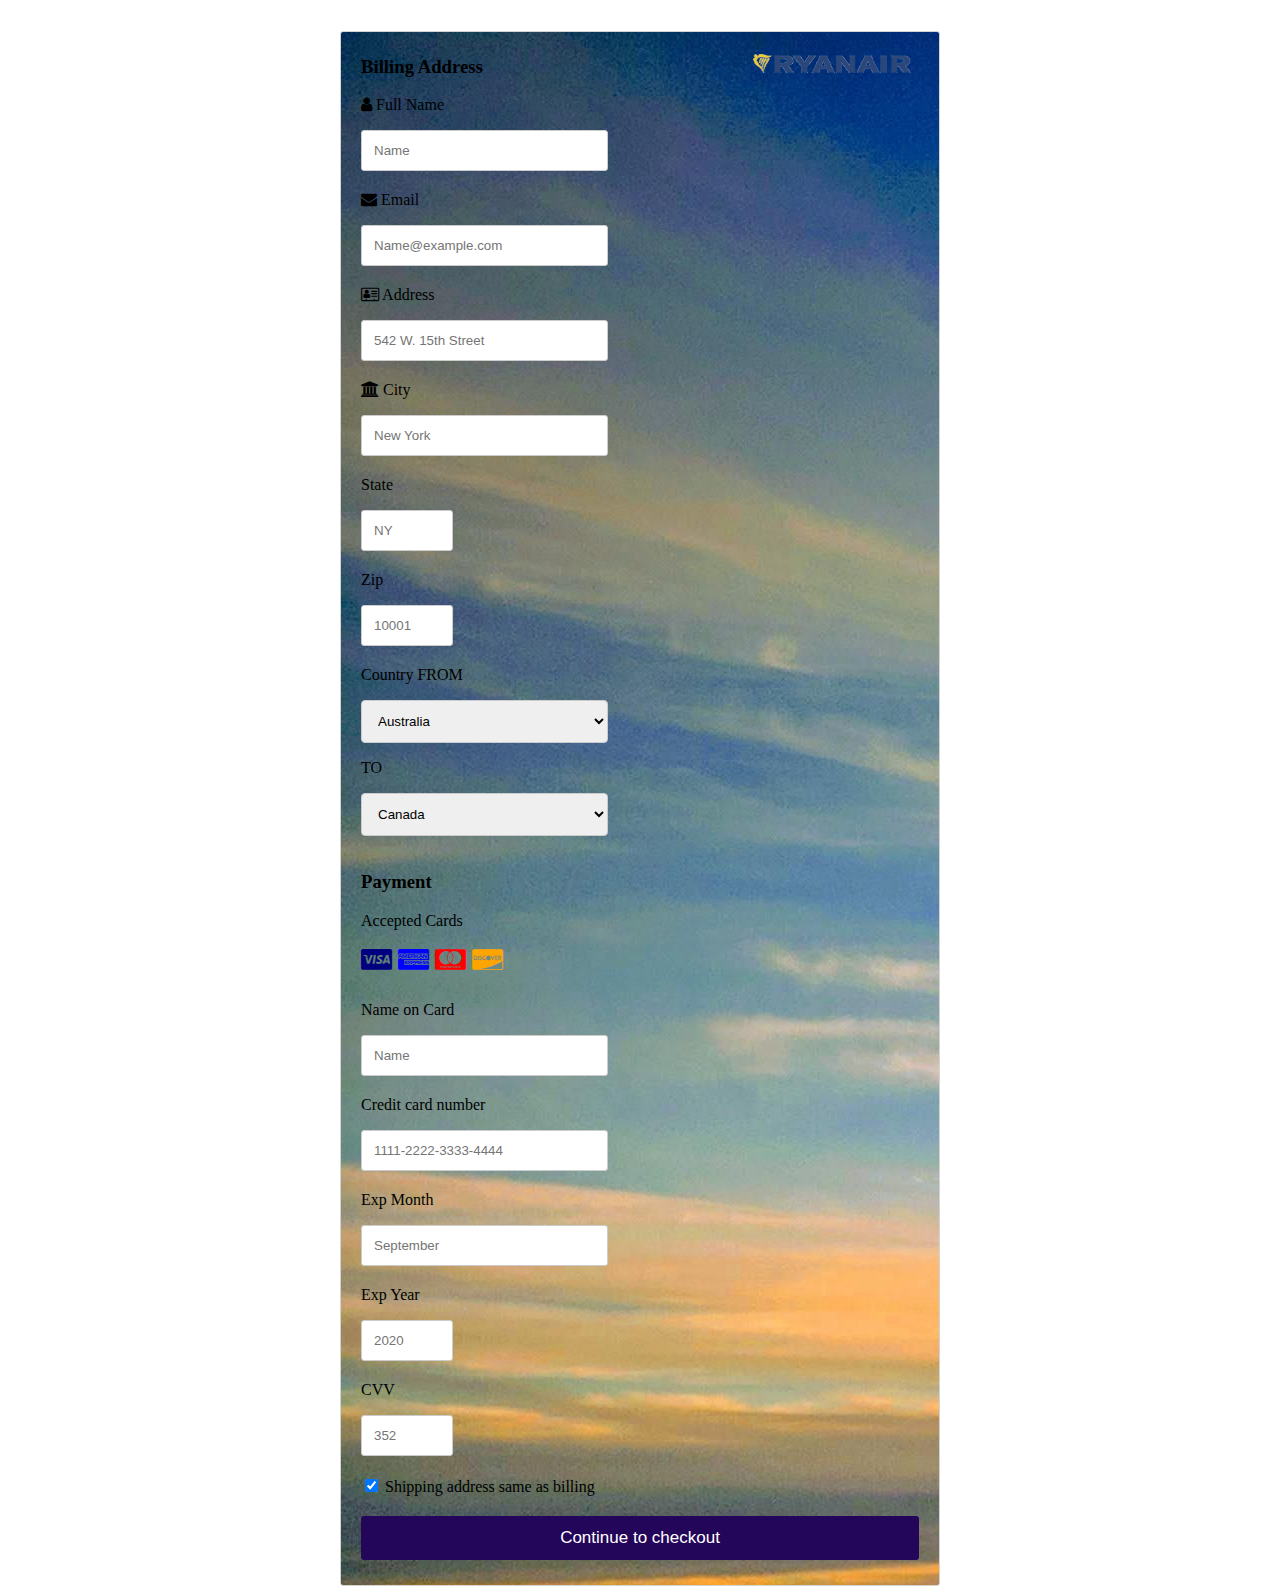
<file: atel2.html>
<!DOCTYPE html>
<html lang="en">
<head>
    <meta charset="UTF-8">
    <meta name="viewport" content="width=device-width, initial-scale=1.0">
    <meta http-equiv="X-UA-Compatible" content="ie=edge">

    <link rel="stylesheet" href="https://cdnjs.cloudflare.com/ajax/libs/font-awesome/4.7.0/css/font-awesome.min.css">
    <link rel="stylesheet" href="style2.css">
    <title>Formulaire</title>
</head>
<body>
        <div class="row" style="margin: auto; display: block;">
          <img  class="logo" src="images 2/585e9d32cb11b227491c34f8.png" alt="" width="25%">
          
            <div class="col-75">
              <div class="container">
                <form action="/action_page.php">
                  <div class="row">
                    <div  class="col-50">
                      <h3>Billing Address</h3>
                      <label for="fname"><i class="fa fa-user"></i> Full Name</label>
                      <input type="text" id="fname" name="firstname" placeholder="Name">
                      <label for="email"><i class="fa fa-envelope"></i> Email</label>
                      <input type="text" id="email" name="email" placeholder="Name@example.com">
                      <label for="adr"><i class="fa fa-address-card-o"></i> Address</label>
                      <input type="text" id="adr" name="address" placeholder="542 W. 15th Street">
                      <label for="city"><i class="fa fa-institution"></i> City</label>
                      <input type="text" id="city" name="city" placeholder="New York">
          
                      <div class="row">
                        <div class="col-50">
                          <label for="state">State</label>
                          <input type="text" id="state" name="state" placeholder="NY">
                        </div>
                        <div class="col-50">
                          <label for="zip">Zip</label>
                          <input type="text" id="zip" name="zip" placeholder="10001">
                        </div>
                      </div>
                  
                   <div>
                    <label for="country">Country FROM</label>
               <select id="country" name="country">
                    <option value="Australia">Australia</option>
                    <option value="canada">Canada</option>
                    <option value="usa">USA</option>
                    <option value="Maorc">Maroc</option>
                    <option value="spain">spain</option>
                    <option value="France">france</option>
                    <option value="Russia">Russia</option>
                    <option value="Suisse">suisse</option>
                    <option value="Portugal">portugal</option>
                    <option value="Mali">Mali</option>
                    <option value="irland">irland</option>
                    <option value="Chine">chine</option>
                    <option value="irak">irak</option>
                    <option value="inde">inde</option>
                    <option value="libya">Libya</option>
                    <option value="Nigeria">Nigeria</option>
                    <option value="Korea">Korea</option>
                    <option value="Japan">Japan</option>
                    <option value="Madagascar">Madagascar</option>
                    <option value="Chile">Chile</option>
                    <option value="Mexico">Mexico</option>
                    <option value="italie">italie</option>
                    <option value="Egypt">Egypt</option>
                    <option value="Brazil">Brazil</option>




                </select>
                    </div>
                    <div>
                      <label for="country">TO</label>
                 <select id="country" name="country">
                      <option value="Canada">Canada</option>
                      <option value="Autralia">Australia</option>
                      <option value="usa">USA</option>
                      <option value="Maroc">Maroc</option>
                      <option value="spain">spain</option>
                      <option value="France">france</option>
                      <option value="Russia">Russia</option>
                      <option value="suisse">suisse</option>
                      <option value="portugal">portugal</option>
                      <option value="Mali">Mali</option>
                      <option value="irland">irland</option>
                      <option value="chine">chine</option>
                      <option value="Irak">irak</option>
                      <option value="Mongoli">Mongoli</option>
                      <option value="Algeria">Algeria</option>
                      <option value="inde">inde</option>
                      <option value="Nigeria">Nigeria</option>
                      <option value="Korea">Korea</option>
                      <option value="Japan">Japan</option>
                      <option value="Madagascar">Madagascar</option>
                      <option value="Chile">Chile</option>
                      <option value="Mexico">Mexico</option>
                      <option value="italie">italie</option>
                      <option value="Egypte">Egypt</option>
                      <option value="Brazil">Brazil</option>
                  </select>
                  </select>
                      </div>
                    </div>
                    <div class="col-50">
                      <h3>Payment</h3>
                      <label for="fname">Accepted Cards</label>
                      <div class="icon-container">
                        <i class="fa fa-cc-visa" style="color:navy;"></i>
                        <i class="fa fa-cc-amex" style="color:blue;"></i>
                        <i class="fa fa-cc-mastercard" style="color:red;"></i>
                        <i class="fa fa-cc-discover" style="color:orange;"></i>
                      </div>
                      <label for="cname">Name on Card</label>
                      <input type="text" id="cname" name="cardname" placeholder="Name">
                      <label for="ccnum">Credit card number</label>
                      <input type="text" id="ccnum" name="cardnumber" placeholder="1111-2222-3333-4444">
                      <label for="expmonth">Exp Month</label>
                      <input type="text" id="expmonth" name="expmonth" placeholder="September">
          
                      <div class="row">
                        <div class="col-50">
                          <label for="expyear">Exp Year</label>
                          <input type="text" id="expyear" name="expyear" placeholder="2020">
                        </div>
                        <div class="col-50">
                          <label for="cvv">CVV</label>
                          <input type="text" id="cvv" name="cvv" placeholder="352">
                        </div>
                      </div>
                    </div>
          
                  </div>
                  <label>
                    <input type="checkbox" checked="checked" name="sameadr"> Shipping address same as billing
                  </label>
                  <input type="submit" value="Continue to checkout" class="btn">
                </form>
              </div>
            </div>
        
          </div>
</body>
</html>
</file>
<file: style2.css>
/* Section: Contact */
 
#contact {
  display: flex;
  text-align: center;
}

#contact .map, #contact .contact-form {
  flex: 1;
}

#contact .contact-form .form-group {
  margin: 0.75rem;
}

#contact .contact-form label {
  display: block;
}

#contact .contact-form input,
#contact .contact-form textarea {
  width: 100%;
  padding: 0.5rem;
 
}
.row {
    display: -ms-flexbox; /* IE10 */
    display: flex;
    -ms-flex-wrap: wrap; /* IE10 */
    flex-wrap: wrap;
    margin: 0 -16px;
  }
  
  .col-25 {
    -ms-flex: 25%; /* IE10 */
    flex: 25%;
  }
  
  .col-50 {
    -ms-flex: 50%; /* IE10 */
    flex: 50%;
  }
  
  .col-75 {
    -ms-flex: 75%; /* IE10 */
    flex: 75%;
  }
  
  .col-25,
  .col-50,
  .col-75 {
    padding: 0 16px;
  }
  
  .container {
    background-color: #f2f2f2;
    padding: 5px 20px 15px 20px;
    background-image: url(/images/cloud.jpg);
    border-radius: 3px;
  }
  .logo{
    transform: translate(429px,46px);
  }
  
  input[type=text] {
    width: 100%;
    margin-bottom: 20px;
    padding: 12px;
    border: 1px solid #ccc;
    border-radius: 3px;
  }
 /* Style inputs with type="text", select elements and textareas */
 
 input[type=text], select, textarea {
 width: 100%; /*Full width */
 padding: 12px; /*Some padding */
 border: 1px solid #ccc; /* Gray border */
 border-radius: 4px; /* Rounded borders */
 box-sizing: border-box; /* Make sure that padding and width stays in place */
 margin-top: 6px; /* Add a top margin */
 margin-bottom: 16px; /*Bottom margin */
 resize: vertical /*Allow the user to vertically resize the textarea (not horizontally) */
}
  
  label {
    margin-bottom: 10px;
    display: block;
  }
  
  .icon-container {
    margin-bottom: 20px;
    padding: 7px 0;
    font-size: 24px;
  }
  
  .btn {
    background-color: rgb(5, 9, 70);
    color: white;
    padding: 12px;
    margin: 10px 0;
    border: none;
    width: 100%;
    border-radius: 3px;
    cursor: pointer;
    font-size: 17px;
  }
  
  .btn:hover {
    background-color: #14044e;
  }
  
  span.price {
    float: right;
    color: grey;
  }
  
  
  /* Responsive  */
  @media (max-width: 800px) {
    .row {
      flex-direction: column-reverse;
    }
    .col-25 {
      margin-bottom: 20px;
    }
  }
.row {
  display: -ms-flexbox; /* IE10 */
  display: flex;
  width: 50%;
  -ms-flex-wrap: wrap; /* IE10 */
  flex-wrap: wrap;
  margin: 0 -16px;
}

.col-25 {
  -ms-flex: 25%; /* IE10 */
  flex: 25%;
}

.col-50 {
  -ms-flex: 50%; /* IE10 */
  flex: 50%;
}

.col-75 {
  -ms-flex: 75%; /* IE10 */
  flex: 75%;
}

.col-25,
.col-50,
.col-75 {
  padding: 0 16px;
}

.container {
  background-color: #f2f2f2;
  padding: 5px 20px 15px 20px;
  border: 1px solid lightgrey;
  border-radius: 3px;
}

input[type=text] {
  width: 100%;
  margin-bottom: 20px;
  padding: 12px;
  border: 1px solid #ccc;
  border-radius: 3px;
}

label {
  margin-bottom: 10px;
  display: block;
}

.icon-container {
  margin-bottom: 20px;
  padding: 7px 0;
  font-size: 24px;
}

.btn {
  background-color: rgb(35, 5, 90);
  color: white;
  padding: 12px;
  margin: 10px 0;
  border: none;
  width: 100%;
  border-radius: 3px;
  cursor: pointer;
  font-size: 17px;
}

.btn:hover {
  background-color: #1e0458;
}

span.price {
  float: right;
  color: grey;
}

/* Responsive  */
@media (max-width: 800px) {
  .row {
    flex-direction: column-reverse;
  }
  .col-25 {
    margin-bottom: 20px;
  }
}
</file>
